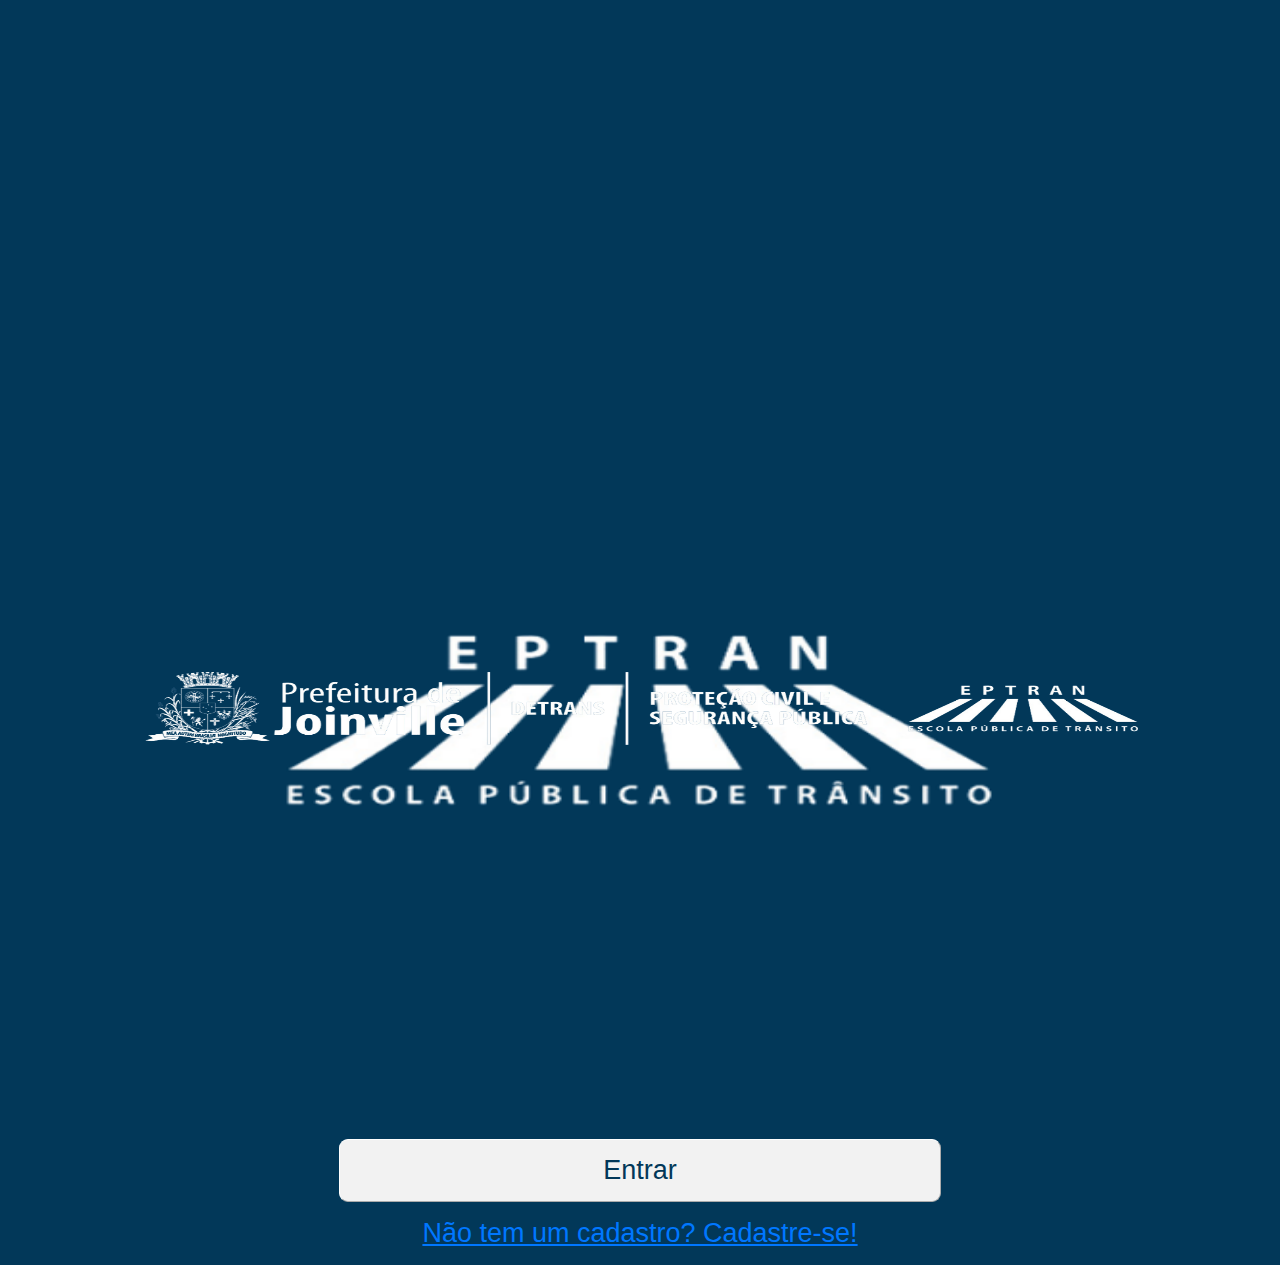
<file: EPTRAN Telas/pages/index.html>
<!DOCTYPE html>
<html lang="en">
<head>
    <meta charset="UTF-8">
    <meta name="viewport" content="width=device-width, initial-scale=1.0">
    <title>Loading</title>
    <link rel="icon" href="../Style/Imagens/eptran_logo_imagecover.png">
    <link rel="stylesheet" href="../Style/style.css">
</head>
<body id="body-loading">
    <div id="logo-loading">
        <img id="eptran-loading" src="../Style/Imagens/Eptran-logoOFICIAL.png">
    </div>
    <div>
        <img id="joinville-loading" src="../Style/Imagens/RodapeOFICIAL.png">
    </div>
    <div id="botoes-loading">
        <a href="login.html"><button id="entrar-loading">Entrar</button></a>
        <a href="cadastro.html"><button id="cadastro-loading">Não tem um cadastro? Cadastre-se!</button></a>
    </div>
</body>
</html>
</file>
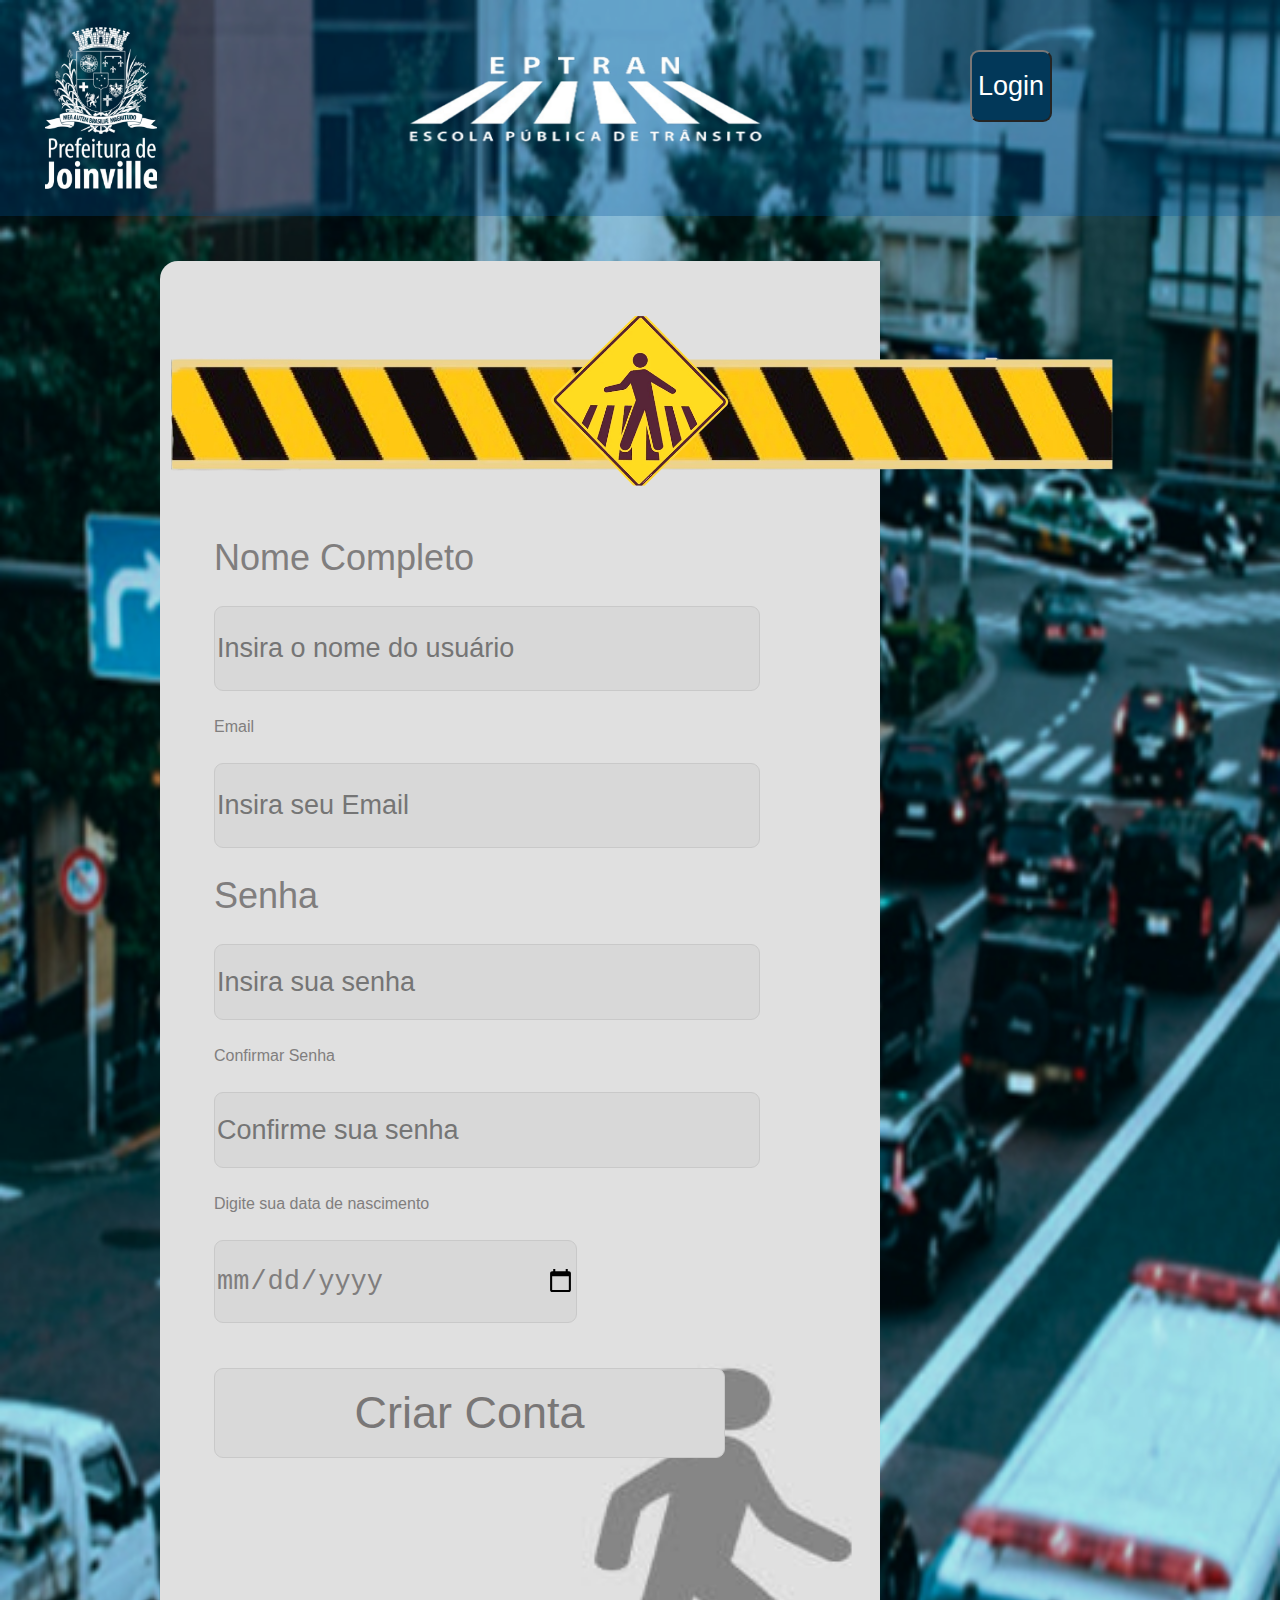
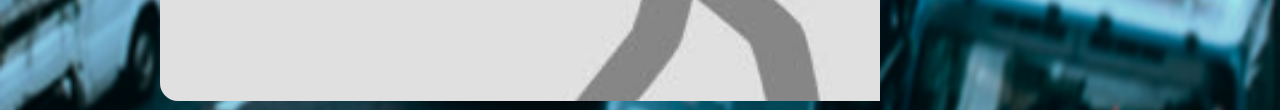
<file: EPTRAN Telas/pages/cadastro.html>
<!DOCTYPE html>
<html lang="pt-br">
<head>
    <meta charset="UTF-8">
    <meta name="viewport" content="width=device-width, initial-scale=1.0">
    <title>Cadastro</title>
    <link rel="icon" href="../Style/Imagens/eptran_logo_imagecover.png">
    <link rel="stylesheet" href="../Style/style.css">
</head>
<body id="body-cadastro">    
    <header class="cabecalho"><!-- Parte de cima  -->
        <img src="../Style/Imagens/Joinville.png" class="joinville">

        <img src="../Style/Imagens/Eptran-logoOFICIAL.png" class="cabecalho-logo-cadastro">

        <div id="cadastro-cabecalho">
            <a href="login.html"><button id="button-login">Login</button></a>
        </div>
    </header>
<br>
<br>
    <section class="form-section1"> <!--  Parte do Cadastro  -->
        <div> <!--  header Cadastro  -->
            <img id="placa-amarela-login" src="../Style/Imagens/homem_placa_amarelo.png" class="placa">
            <img id="faixa-amarela-login" src="../Style/Imagens/faixa.png" class="listrado">
        </div>
        
        <form action="" id="form-login1">
            <div class="div-usuario">  <!--  Usuário  -->
                <label id="id-usuario" for="usuario">Nome Completo</label>
                <div>
                    <input id="input-usuario1" type="text" placeholder="Insira o nome do usuário">
                </div>
            </div>
            <div class="div-email">  <!--  Email  -->
                <label id="id-email" for="senha">Email</label>
                <div>   
                    <input id="input-email" type="text" id="email" name="email" placeholder="Insira seu Email">
                </div>
            </div>
            <div class="div-senha1">  <!--  Senha  -->
                <label id="id-senha" for="senha">Senha</label>
                <div>
                    <input id="input-senha" type="password" id="senha" name="senha" placeholder="Insira sua senha">
                </div>
            </div>
            <div class="div-confSenha">  <!--  Confirmar Senha  -->
                <label id="id-confSenha" for="confSenha">Confirmar Senha</label>
                <div>
                    <input id="input-confSenha" type="password" id="confSenha" name="confSenha" placeholder="Confirme sua senha">
                </div>
            </div>
            <div>
                <label id="id-nascimento" for="nascimento">Digite sua data de nascimento</label>
                <div>
                    <input id="input-nascimento" type="date" id="nascimento" name="nascimento" placeholder="Confirme sua senha">
                </div>
            </div>
            <div>
                <button class="criar-conta">Criar Conta</button>  <!--  Comfirmar  -->
            </div>
        </form>  
    </section>
</body>
</html>
</file>
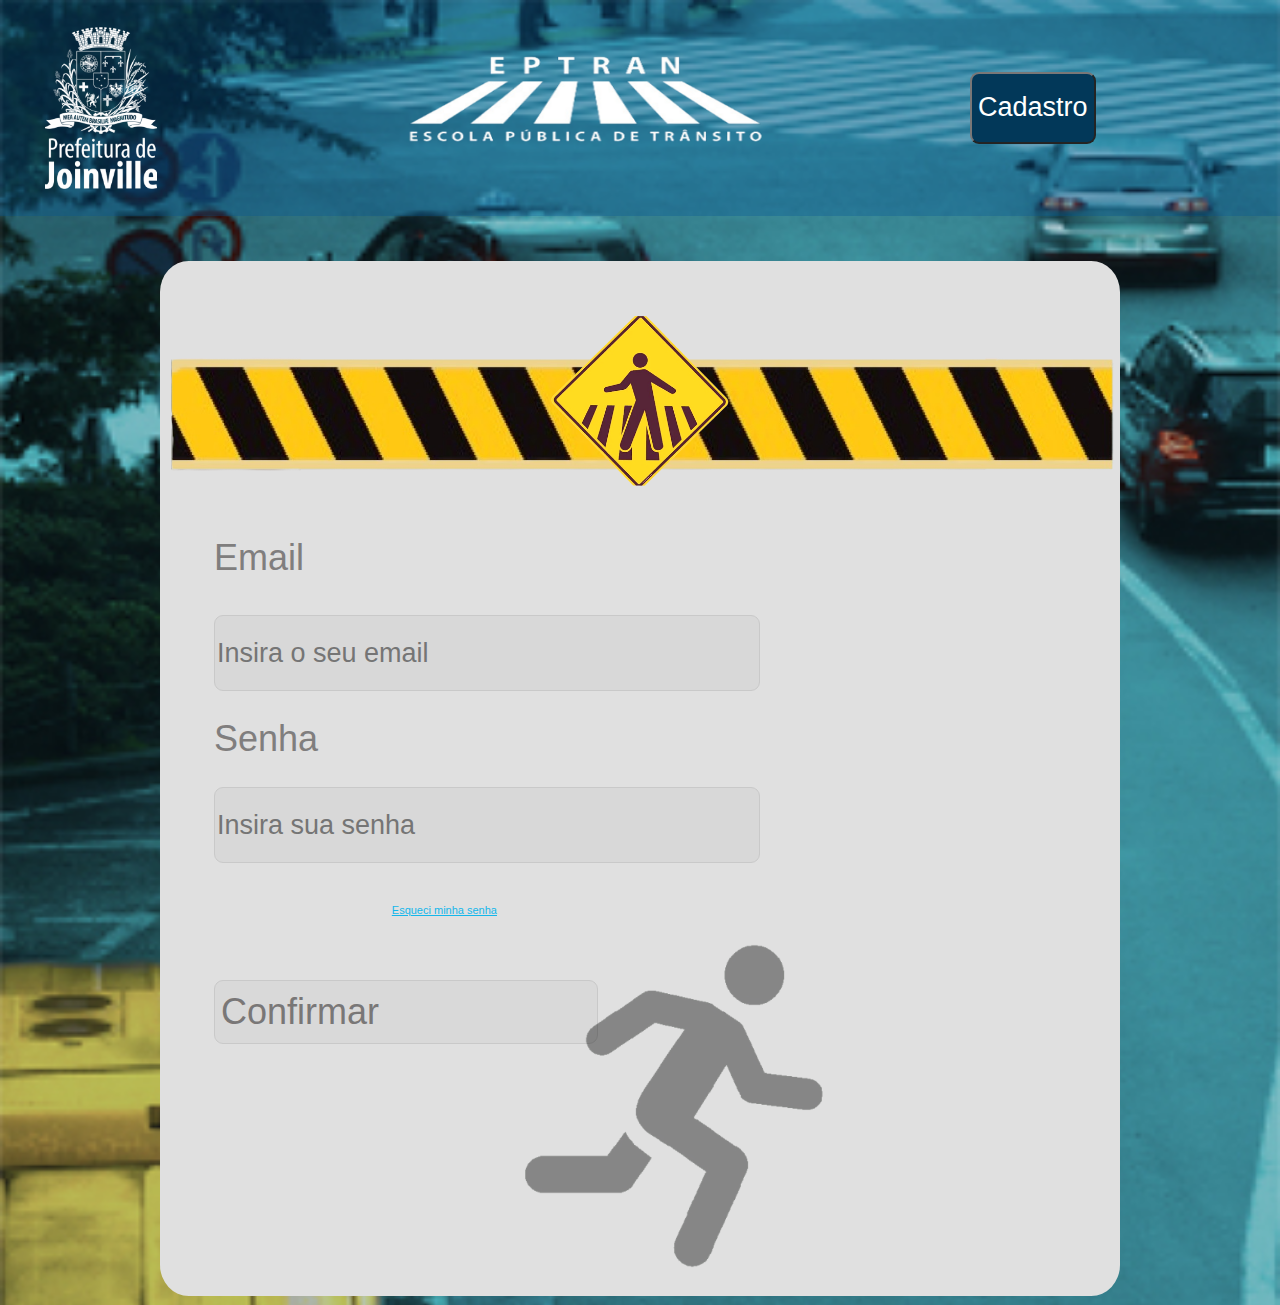
<file: EPTRAN Telas/pages/login.html>
<!DOCTYPE html>
<html lang="pt-br">
<head>
    <meta charset="UTF-8">
    <meta name="viewport" content="width=device-width, initial-scale=1.0">
    <title>Login</title>
    <link rel="icon" href="../Style/Imagens/eptran_logo_imagecover.png">
    <link rel="stylesheet" href="../Style/style.css">
</head>

<body id="bodyLogin">    
    <header class="cabecalho"><!-- Parte de cima  -->
        
        <img src="../Style/Imagens/Joinville.png" class="joinville">
 
        <img src="../Style/Imagens/Eptran-logoOFICIAL.png" class="cabecalho-logo-inicial-login">

        <div id="cadastro-cabecalho">
            <a href="cadastro.html"><button>Cadastro</button></a>
        </div>
    </header>
<br>
<br>
    <section class="form_section"> <!--  Parte do Login  -->
        <div id="login_header"> <!--  header Login  -->
            <img id="placa-amarela-login" src="../Style/Imagens/homem_placa_amarelo.png" class="placa">
            <img id="faixa-amarela-login" src="../Style/Imagens/faixa.png" class="listrado">
        </div>
        
        <form action="" id="form-login">
            <div class="div-usuario">  <!--  Usuário  -->
                <label id="id-usuario" for="usuario">Email</label>
                <div>
                    <input id="input-usuario" type="email" placeholder="Insira o seu email">
                </div>
            </div>
            <div class="div-senha">  <!--  Senha  -->
                <label id="id-senha" for="senha">Senha</label>
                <div>
                    <input id="input-senha" type="password" id="senha" name="senha" placeholder="Insira sua senha">
                </div>
            </div>
            <div id="esqueci-senha">
                <button  id="esqueci-senha">
                    <p>Esqueci minha senha</p>
                </button>
            </div>
        </form>  
        <div>
            <button class="logar">Confirmar</button>  <!--  Comfirmar  -->
        </div>
        <img src="../Style/Imagens/homem_correndo.png" class="img_Run">     
    </section>
</body>
</html>
</file>
<file: EPTRAN Telas/Style/style.css>
/* TELA DE LOADING */
 #body-loading{
  width: 100%;
  margin:0;
  background-color: #023859;
 }


#joinville-loading{
  height:40vmin;
  width: 100%;
  max-width: 80%;
  position: absolute;bottom: 2vmin;
  left: 0; 
  right: 0; 
  margin-left: auto; 
  margin-right: auto; 
}

 #eptran-loading {
  position: absolute;top: 60vmin;
  height: 40vmin;
  margin-left: auto;
  margin-right: auto;
  left: 0;
  right: 0;
  width: 100%;
  max-width: 60%;
}

 #logo-loading {
  width: 100%;
  margin-top:70%;
  color:#f2f2f2;
  font-family:Arial, Helvetica, sans-serif;
 }

 #botoes-loading {
  display: grid;
  position: absolute;
  margin-top: 27vmin;
  width: 100%;
  text-align: center;
 }

 #entrar-loading {
  border-color: rgb(255, 255, 255);
  border-radius: 1vmin;
  border-width: 1px;
  color: #023859;
  height: 7vmin;
  width: 100%;
  max-width: 47%;
  font-size: 3vmin;
  background-color:#f2f2f2;
 } 

 #cadastro-loading {
  text-decoration: underline;
  color: rgb(0, 119, 255);
  width: 100%;
  height: 7vmin;
  font-size: 3vmin;
  background-color: transparent;
  border:none;
 }


  /* TELA DE LOGIN */

#bodyLogin {
  font-family:Verdana, Geneva, Tahoma, sans-serif;
  margin: 0;
    background-image: url("Imagens/tela_fundo_inteiraBLUR.jpg");
    background-color: #cccc;
    background-repeat: no-repeat;
    background-size: cover;
    background-attachment: fixed;

}

.cabecalho-tela-inicial { 
  justify-content: center;
  background-color:#023859;
 
}

.cabecalho-logo-cadastro{
  width: 100%;
  max-width: 30%;
  height: 20vmin;
  margin-left: 18.5%; 
  margin-right:15%;
}

.cabecalho-logo-inicial{
  position: absolute; top:0;
  right: 0;
  left: 0;
  margin-left: auto; 
  margin-right: auto; 
  display: block;
  width: 100%;
  max-width: 30%;
  height: 20vmin;

}

.cabecalho-logo-inicial-login{
  width: 100%;
  max-width: 30%;
  height: 20vmin;
  margin-left: 18.5%; 
  margin-right:15%;
}


.cabecalho {
  background-color: rgba(0, 83, 151, 0.3);
  color: white;
  width: 100%;
  display: flex;
  padding: 1vmin;
}

#cabecalho-eptran {
  padding-left: 18vmin;
  font-size: 8vmin;
}

#cadastro-cabecalho {
  button {
    height: 8vmin;
    max-width: 40vmax;
    font-size: 3vmin;
    color: #ffffff;
    background-color: #023859;
    border-radius: 1vmin;
    border-color: #797777;
    margin-top: 50%;
    width: 100%;
  }
}

.form_section {
  margin: 1vmin;
  border-radius: 3%;
  justify-content: center;
  background-color: #e0e0e0;
  height: 115vmin;
  width: 100%;
  max-width: 75%;
  display: block;
  margin-left: auto;
  margin-right: auto;
  
}
.joinville{
  
  height: 18vmin;
  margin-top: 2vmin;
  margin-left: 4vmin;
  margin-bottom: 2vmin;
  width: auto;
}

.faixa{                  
  position: absolute;
  height: 5vmin;
  width: auto;
  padding-top: 9vmin;
  padding-left: 20vmin;
}

.responsivo{
  width: 100%;
}

#faixa-amarela-login {
  padding-top: 10vmin;  
  width: 100%;
  max-height: 10vmax;
}

#placa-amarela-login {
  position:absolute;
  padding-top:6vmin;
  max-height: 20vmin;
  width:100%;
  max-width: 20vmin;
  left:0;
  right:0;
  margin-left:auto;
  margin-right:auto;
}

.logar{
  margin-left: 6vmin;
  height: 5vmax;
  width: 100%;
  max-width: 30%;
  border-style: solid;
  border-color: #c9c9c9;
  border-radius:1vmin ;
  border-width: thin;
  background-color:#d9d9d9;
  cursor: pointer;
  padding-right:28vmin;
  margin-top: 4vmin;

  font-size: 4vmin;
  color: #797777;
  
  position: absolute;
}
#input-usuario {
  margin-top: 4vmin;
  width: 100%;
  margin-bottom: 3vmin;
  background-color: #d9d9d9;
  border-color: #c9c9c9;
  max-width: 60vmin;
  background-color: rgb(216, 216, 216);
  border-radius: 1vmin;
  height: 8vmin;
  border-color: #c9c9c9;
  border-style: solid;
  border-width:thin;
  font-size: 3vmin;
}
  #input-senha {
  margin-bottom: 3vmin;
  font-size: 3vmin;
  margin-top: 3vmin;
  background-color: #d9d9d9;
  border-color: #c9c9c9;
  width: 100%;
  max-width: 60vmin;
  background-color: rgb(216, 216, 216);
  border-radius: 1vmin;
  height: 8vmin;
  border-color: #c9c9c9;
  border-style: solid;
  border-width:thin; 
}
#esqueci-senha {
  border-color: transparent;
  background-color: transparent;
  width: 100%;
  max-width: 60%;
  text-decoration: underline;
  font-size: 3vmin;
  font-family:Verdana, Geneva, Tahoma, sans-serif;
  font-size: 11px;
  color:#13B7EB;
  position: absolute; 
}
.div-usuario {
  color: rgb(128, 126, 126);
}
.div-senha {
  color: rgb(128, 126, 126);
  
}

#form-login{
  padding:6vmin;
}

.img_Run{
  position: absolute;
  height: 36vmin;
  width:auto;
  padding-left: 40vmin;
}

#id-usuario,#id-senha{
  font-size:4vmin ;
}

/* TELA DE CADASTRO*/

#body-cadastro {
  font-family:Verdana, Geneva, Tahoma, sans-serif;
  margin: 0;
  background-image: url("Imagens/tela_fundoBLUR.jpg");
  background-color: #cccc;
  background-repeat: no-repeat;
  background-size: cover;
  background-attachment: fixed;

}

.form-section1 {
  margin: 1vmin;
  border-radius: 2vmin;
  justify-content: center;
  background-image: url("Imagens/cadastro_form.jpg");
  background-size: 80vmin 165vmin;
  background-repeat: no-repeat;
  height: 160vmin;
  width: 100%;
  max-width: 75%;
  display: block;
  margin-left: auto;
  margin-right: auto;
}

.img_Walk{
  height: 36vmin;
  width:auto;
  padding-left: 54vmin;
}

#input-email{
  margin-top: 3vmin;
  width: 100%;
  margin-bottom: 3vmin;
  background-color: #d9d9d9;
  border-color: #c9c9c9;
  max-width: 60vmin;
  background-color: rgb(216, 216, 216);
  border-radius: 1vmin;
  height: 9vmin;
  border-color: #c9c9c9;
  border-style: solid;
  border-width:thin;
  font-size: 3vmin;
}

#input-usuario1{

  margin-top: 3vmin;
  width: 100%;
  margin-bottom: 3vmin;
  background-color: #d9d9d9;
  border-color: #c9c9c9;
  max-width: 60vmin;
  background-color: rgb(216, 216, 216);
  border-radius: 1vmin;
  height: 9vmin;
  border-color: #c9c9c9;
  border-style: solid;
  border-width:thin;
  font-size: 3vmin;
}

#input-senha1{

  margin-top: 3vmin;
  width: 100%;
  margin-bottom: 3vmin;
  background-color: #d9d9d9;
  border-color: #c9c9c9;
  max-width: 60vmin;
  background-color: rgb(216, 216, 216);
  border-radius: 1vmin;
  height: 6vmin;
  border-color: #c9c9c9;
  border-style: solid;
  border-width:thin;
  font-size: 3vmin;
  
}

#input-confSenha{

  margin-top: 3vmin;
  width: 100%;
  margin-bottom: 3vmin;
  background-color: #d9d9d9;
  border-color: #c9c9c9;
  max-width: 60vmin;
  background-color: rgb(216, 216, 216);
  border-radius: 1vmin;
  height: 8vmin;
  border-color: #c9c9c9;
  border-style: solid;
  border-width:thin;
  font-size: 3vmin;
}

#input-nascimento{
  margin-top: 3vmin;
  width: 100%;
  height: 9vmin;
  background-color: #d9d9d9;
  border-color: #c9c9c9;
  max-width: 40vmin;
  background-color: rgb(216, 216, 216);
  border-radius: 1vmin;
  border-color: #c9c9c9;
  border-style: solid;
  border-width:thin;
  font-size: 3vmin;
  color: rgb(128, 126, 126);;
}

.criar-conta{
  height: 10vmin;
  width: 60%;
  border-style: solid;
  border-color: #c9c9c9;
  border-radius:1vmin ;
  border-width: thin;
  background-color:#d9d9d9;
  cursor: pointer;
  margin-top: 5vmin;
  font-size: 5vmin;
  color: #797777;
}

#bodyLogin1 {

  overflow: hidden;
  font-family:Verdana, Geneva, Tahoma, sans-serif;
  margin: 0;
    background-image: url("Imagens/tela_fundo_inteiraBLUR.jpg");
    background-color: #cccc;
    background-repeat: no-repeat;
    background-size: cover;
    background-attachment: fixed;

}

#form-login1{
  padding: 6vmin;

}

#id-nascimento{
    color:rgb(128, 126, 126);
  
}

.div-email, .div-senha1, .div-confSenha {
  color: rgb(128, 126, 126); 
}

/* TELA INICIAL --------------------------------------------------------------------------- */

#body-tela-inicial {
  margin: 0;
  background-color: #023859;
  color: white;
}

.tela_inicial {
  display: flex;
}
#texto-tela-inicial { 
  background-color: #f2f2f2;
  width: 100%;
  max-width: 85vmin;
  height: 100vmin;
  max-height: 50vmin;
  border-radius: 3vmin;
  opacity: 0.6;
  color: black;
  margin-left: 8vmin;
}
#inicial-cabecalho{
  background-image: url(Imagens/fundo_telainicial.png);
  background-size: 130vmin;
  background-repeat: no-repeat;
  padding-bottom: 10vmin;
  mask-image: linear-gradient(to bottom, #023859 70%, transparent 100%);
 
  /*-webkit-mask-image:-webkit-gradient(linear, left top, left bottom, from(rgba(0,0,0,1)), to(rgba(0,0,0,0)));
      mask-image: linear-gradient(to bottom, rgba(0,0,0,1), rgba(0,0,0,0));
      box-shadow: 0vmin 3vmin 3px  #304a71;*/
}
#bodyTelaInicial{
  margin: 0px;
}

.lista-suspensa {
  margin-left: 85vmin;
  margin-top: 3.7vw;  background-image: url(../Style/Imagens/lista_suspensa_icon.png);
  background-size: cover;
  max-width:12vmin;
  height: 12vmin;
  width:100%;
  background-color:transparent;
  border-style: none;

}

#botao-login-inicio{   
  position: absolute;right: 19vmin;top: 7vmin;
  font-size: 3vmin;
  color: whitesmoke;
  background-color: #023859;
  border-radius: 1vmin;
  border-color: whitesmoke;
  border-style: solid;
  width: 100%;
  height:7vmin;
  max-width: 16%;
  border-width:1px;
}

#acessibilidade-icon {
  position: absolute;top: 30vmin;right: 0;
  position: fixed;
  width:100%;
  height: 100%;
  max-height: 35px;
  max-width: 35px;
  background-color: yellow;
  background-image: url(../Style/Imagens/acessibilidade_icone.png);
  background-size: cover;
}


#botao-cadastro-inicio{
  position: absolute;right: 2vmin;top: 7vmin;
  height: 7vmin;
  font-size: 3vmin;
  color: whitesmoke;
  background-color: #023859;
  border-radius: 1vmin;
  border-color: whitesmoke;
  border-style: solid;
  width: 100%;
  max-width: 16%;
  border-width:1px;
}

.botoes-series-imagens {
  height: 100%;
  width: 100%;
  max-width: 15vmin;
  margin-top: 3vmin;
  margin-left:auto;
  margin-right: auto;
}
.botoes-series {
  max-width: 15vmin;
  background-color:transparent;
  border-style: none;
}

.id-section-texto {
  padding-top: 3vmin;
  width: 100%;
  align-content: center;
  align-items: center;
}

.border{
  border: 5px solid black;
}

#texto-conheca{
  Text-align: center;
  color:whitesmoke;
  font-size: 8vmin;
  font-family:'Trebuchet MS', 'Lucida Sans Unicode', 'Lucida Grande', 'Lucida Sans', Arial, sans-serif;
  margin-bottom: 13vmin;
}

#texto-oque-somos{
  font-family:'Trebuchet MS', 'Lucida Sans Unicode', 'Lucida Grande', 'Lucida Sans', Arial, sans-serif;
  width: 100%;
  max-width: fit-content;
  padding-left: 30vw;
  -webkit-text-stroke-width: 0.001em;
  -webkit-text-stroke-color: rgb(0, 0, 0);
}

.imagens-preview-ti {
  width: 100%;
  max-width: 70%;
  height: 10%;
  border-width: 2px;
  border-color: rgb(255, 233, 233);
  border-style: solid;
  margin-left: auto; 
  margin-right: auto; 
  display: block;
  border-radius: 2vmin;
  margin-bottom: 5vmin;
}  



/* SERIES INICIAIS ----------------------------------------------------------------------------------------------------------------*/

#SectionBacground{

}

.joinville-header{
  position: absolute;top:3vmin;
  margin-left:10vmin;
  width: 100%;
  max-width: 7%;
  max-height: 9%;
}

#body-series-iniciais {
  margin: 0;
  color: white;
  background-image: url(Imagens/background_series_iniciais.jpg);
  background-repeat: no-repeat;
  background-attachment: fixed;
  background-size: cover;
}
#series-iniciais_cabecalho {
  background-color: #023859;
  display: flex;
  }

#video1 {
  width: 100%;
  max-width: 80%;
  height: 55vmin; 
  margin-left: auto; 
  margin-right: auto; 
  display: block;
  border: 10px solid;
  border-image:url(Imagens/corda.png) 35;
  border-image-repeat: stretch;
}

.texto-iniciais{
  font-size:5vmin;
  margin-left: 10vmin;
  color: black;
  border: 2px;
  border-color: black;
}

#iniciais-sec{
  /*margin-top: 15vmin;*/
  font {
    -webkit-text-stroke-width: 0.04em;
    -webkit-text-stroke-color: rgb(49, 49, 49);
  }
}
.opcoes-header-series{
  display:flex;
  margin-left:65vmin;
  padding-top: 6vmin;
}
.cabecalho-logo-serie {
  margin-left: auto; 
  margin-right: auto; 
  left: 0;
  right: 0;
  display: block;
  position: absolute;top:0;
  width: 100%;
  max-width: 30%;
  height: 18vmin;
}

#div-botoes{
  background-color:#023859 ;
  height: 20vmin;
  margin: 4vmin;
  width:48vmin;
  border: #023859;
  border-style: solid;
  border-radius: 8vmin;
  margin-top: 1vmin;
  margin-left: auto;
  margin-right: auto;
  
}

#cabecalho-series {
  background-color: #023859;
  width: 100%;
  max-height: 25vmin;
  height: 16vmin;
  margin-bottom: 5vmin;
}
#botao_verde_iniciais{
}

/* SERIES FINAIS ----------------------------------------------------------------------------------------------------------------*/

#bodySeriesFinais {
  margin: 0;
  background-color: #516289;
  background-size: cover;
  background-repeat: no-repeat;
  color: white;
}

.downloadIcone {
  background-image: url(../Style/Imagens/download_icon.png);
  background-size: cover;
  max-width: 15vmin;
  height: 5vmin;
  width:100%;
  max-width: 5vmin;
  background-color:transparent;
  border-style: none;
}

#Video-Exemplo-texto {
  margin-left: 12vmin;
  font-family: 'Trebuchet MS', 'Lucida Sans Unicode', 'Lucida Grande', 'Lucida Sans', Arial, sans-serif;
  color: rgb(255, 2                                                                                                                                                                                                                                                                                                                                                                                                                       55, 255);
}

.Apostila {
  width:100%;
  max-height: 5vmin;
  min-width: 10vmin;
  max-width: 15vmin;
  background-color:transparent;
  margin-right: 4vmin;
  border-style: none;
  text-decoration-line:underline;
  color: white;
  font-size: large;
  font-family: 'Trebuchet MS', 'Lucida Sans Unicode', 'Lucida Grande', 'Lucida Sans', Arial, sans-serif

}
.UsuarioHeader {
  background-image: url(../Style/Imagens/usuario_icone.png);
  background-size: cover;
  height: 6vmin;
  width:100%;
  max-width: 5vmin;
  margin-left: 2vmin;
  background-color:transparent;
  border-style: none;
}

#div-video-principal {
  width: 100%;
  display:flex;
  justify-content:center;
}

#video-principal{
  
}

#sub-videos {
  text-align: center;
  padding-top:5vmin;
}

#jogo-finais-fora{
  width: 100%;
  max-width: 89vmin;
  height: 60vmin;
  background-color: red;
  margin-left: auto;
  margin-right:  auto;

  border: black;
  border-style: solid;
  border-width: 0.5vmin;
  font-family: Verdana, Geneva, Tahoma, sans-serif;

}

#jogo-finais-dentro{
  width: 100%;
  max-width: 89vmin;
  max-height: 10vmin;
  background-color: blue;
  margin-left: auto;
  margin-right:  auto;

  text-align: top;
  border: black;
  border-style: solid;
  border-width: 0.5vmin;
  font-family: Verdana, Geneva, Tahoma, sans-serif;
}

/*ENSINO MEDIO ------------------------------------------------------------------------------------------------------------------------------*/
#texto-aula {
  background-color: rgb(11, 11, 114);
  width: 40vmin;
  max-height: 36vmin;
}
#div-video-texto {
  width: 85vmin;
  height: 50vmin;
  margin-left: 5vmin;
  display: flex;
  justify-content: space-between;
  border-radius: 2vmin;
  background-color: black;
  padding: 1vmin;
}

#aulas-ensino-medio {
  text-align: center;
}
#jogo-simulador {
  text-align: center;
}
#div-jogo {
  width: 85vmin;
  background-color: black;
  height: 50vmin;
  margin-left: 5vmin;
}
</file>
